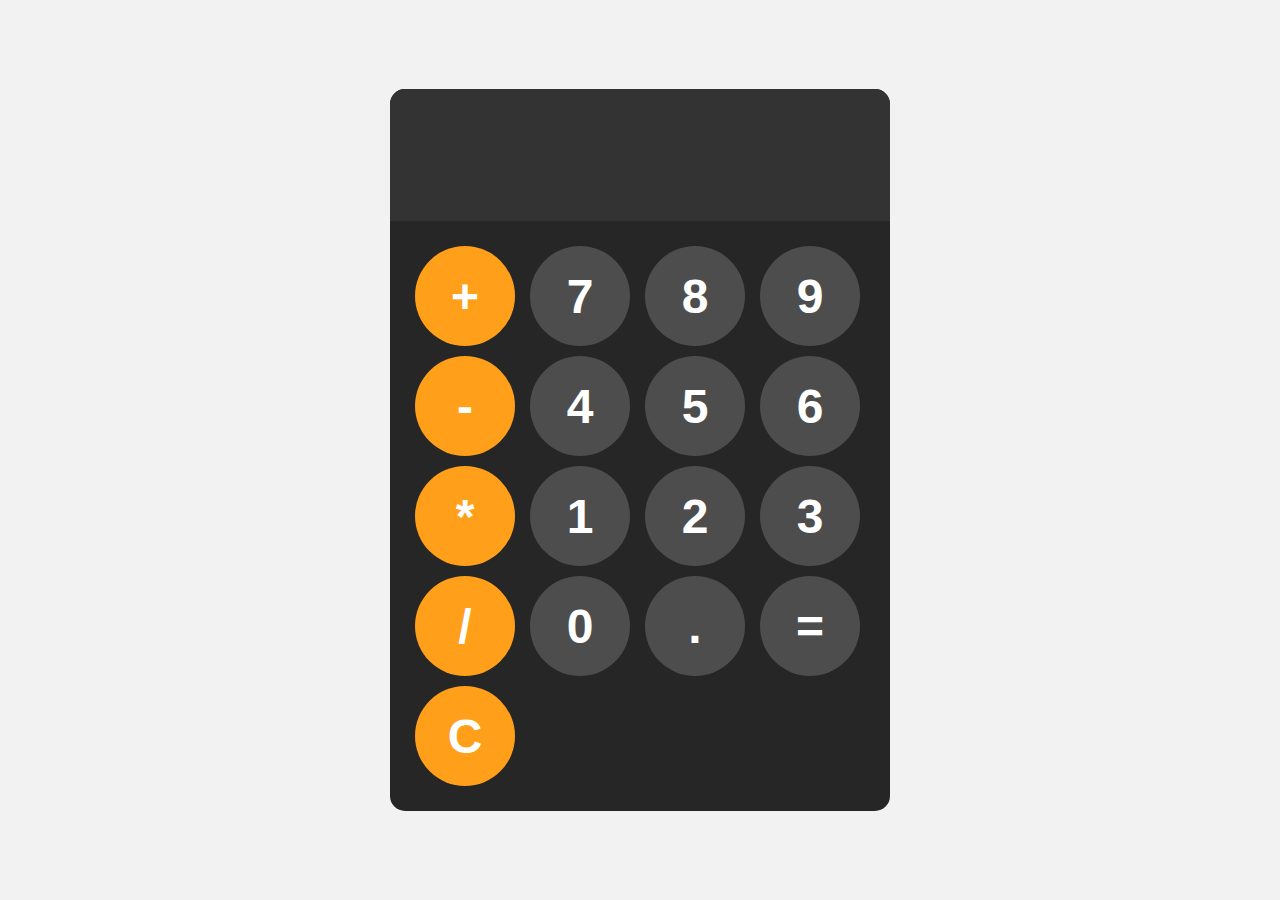
<file: kalkulatori/index.html>
<!DOCTYPE html>
<html lang="en">
<head>
    <meta charset="UTF-8">
    <meta name="viewport" content="width=device-width, initial-scale=1.0">
    <title>Kalkulatori Test</title>
    <link rel="stylesheet" href="styles.css">
</head>
<body>

    <div id="kalkulatori">
        <input id="rezultati" readonly>
        <div id="elementet">
            <button onclick="shtoPerTuShfaqur('+')" class="operatori">+</button>
            <button onclick="shtoPerTuShfaqur('7')">7</button>
            <button onclick="shtoPerTuShfaqur('8')">8</button>
            <button onclick="shtoPerTuShfaqur('9')">9</button>
            <button onclick="shtoPerTuShfaqur('-')" class="operatori">-</button>
            <button onclick="shtoPerTuShfaqur('4')">4</button>
            <button onclick="shtoPerTuShfaqur('5')">5</button>
            <button onclick="shtoPerTuShfaqur('6')">6</button>
            <button onclick="shtoPerTuShfaqur('*')" class="operatori">*</button>
            <button onclick="shtoPerTuShfaqur('1')">1</button>
            <button onclick="shtoPerTuShfaqur('2')">2</button>
            <button onclick="shtoPerTuShfaqur('3')">3</button>
            <button onclick="shtoPerTuShfaqur('/')" class="operatori">/</button>
            <button onclick="shtoPerTuShfaqur('0')">0</button>
            <button onclick="shtoPerTuShfaqur('.')">.</button>
            <button onclick="kalkulo()">=</button>
            <button onclick="pastro()" class="operatori">C</button>
        </div>
    </div>


    <script src="app.js"></script>
</body>
</html>
</file>
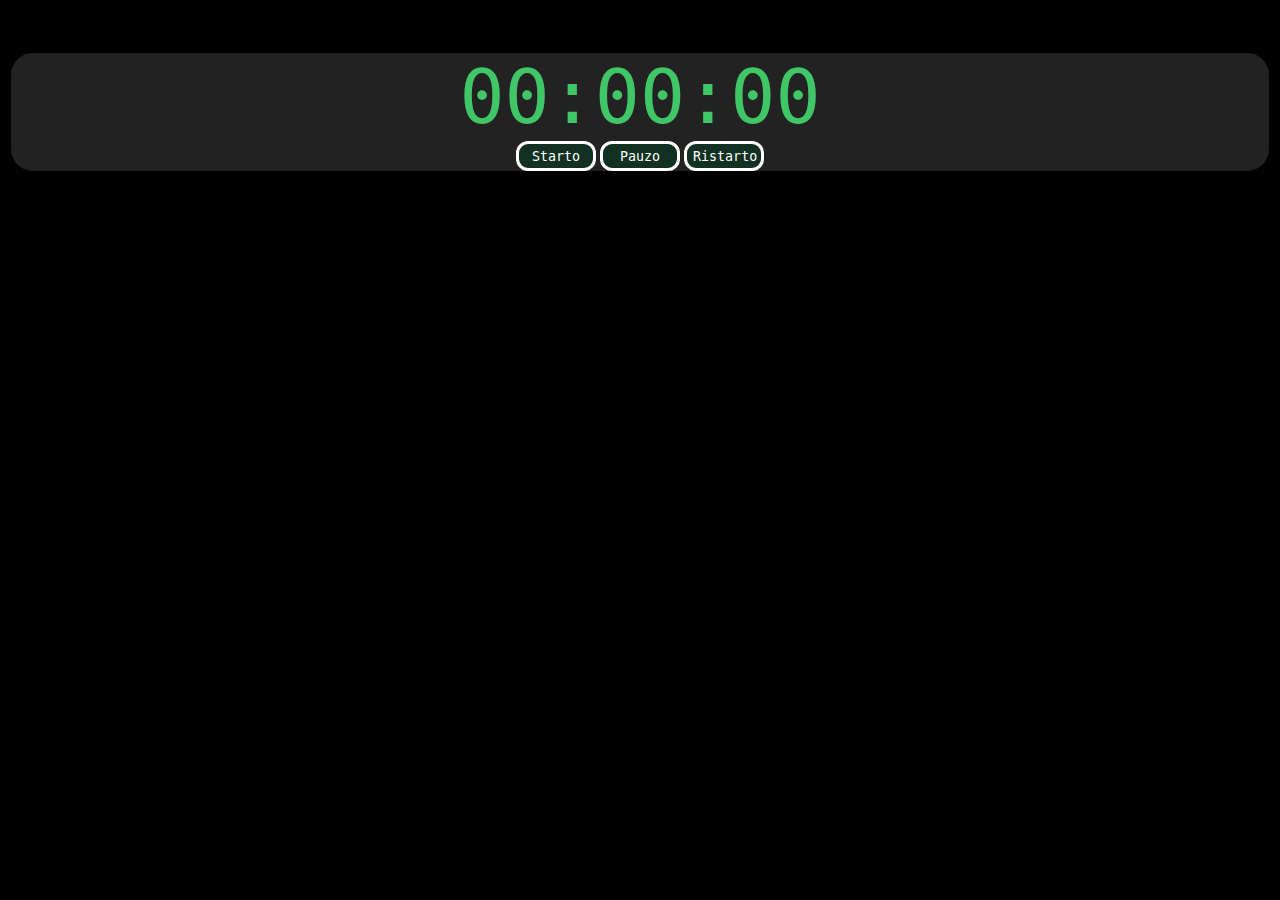
<file: kronometri_stopwatch/index.html>
<!DOCTYPE html>
<html lang="en">
<head>
    <meta charset="UTF-8">
    <meta name="viewport" content="width=device-width, initial-scale=1.0">
    <title>Document</title>
    <link rel="stylesheet" href="styles.css">
</head>
<body>
    
    <div id="koha">
        <div id="kohaShfaqu">00:00:00</div>
        <button id="startoBtn" class="kohaBtn">Starto</button>
        <button id="pauzoBtn" class="kohaBtn">Pauzo</button>
        <button id="ristartoBtn" class="kohaBtn">Ristarto</button>
    </div>

    <script src="app.js"></script>
</body>
</html>
</file>
<file: kalkulatori/styles.css>
body{
    margin: 0;
    display: flex;
    justify-content: center;
    align-items: center;
    height: 100vh;
    background-color: hsl(0, 0%, 95%); 
}

button{
    width: 100px;
    height: 100px;
    border-radius: 50px;
    border: none;
    background-color: hsl(0, 0%, 30%);   
    color: white;
    font-size: 3rem;
    font-weight: bold; 
    cursor: pointer;
}
button:hover{
    background-color: hsl(0, 0%, 40%);  
}
button:active{
    background-color: hsl(0, 0%, 50%);  
}

#elementet{
    display: grid;
    grid-template-columns: repeat(4, 1fr);
    gap: 10px;
    padding: 25px;
}

#kalkulatori{
    font-family: Arial, sans-serif;
    background-color: hsl(0, 0%, 15%);
    border-radius: 15px;
    max-width: 500px;
    overflow: hidden;
}

#rezultati{
    width: 100%;
    padding: 20px;
    font-size: 5rem;
    text-align: left;
    border: none;
    background-color: hsl(0, 0%, 20%);
    color: white;
}

.operatori{
    background-color: hsl(35, 100%, 55%);  
}
.operatori:hover{
    background-color: hsl(35, 100%, 65%);  
}
.operatori:active{
    background-color: hsl(35, 100%, 75%);  
}
</file>
<file: kronometri_stopwatch/styles.css>
body{
    background-color: black;
}

.kohaBtn{
    width: 80px;
    height: 30px;
    border: 3px solid;
    border-radius: 12px;
    background-color: #123123;
    color: white;
    cursor: pointer;
    font-family: consolas, monospace;
}

#kohaShfaqu{
    font-size: 75px;
    color: #40c567;
    font-family: consolas, monospace;
}

#koha{
    margin-top: 50px;
    text-align: center;
    border: 3px solid;
    border-radius: 25px;
    background-color: #222222;
}
</file>
